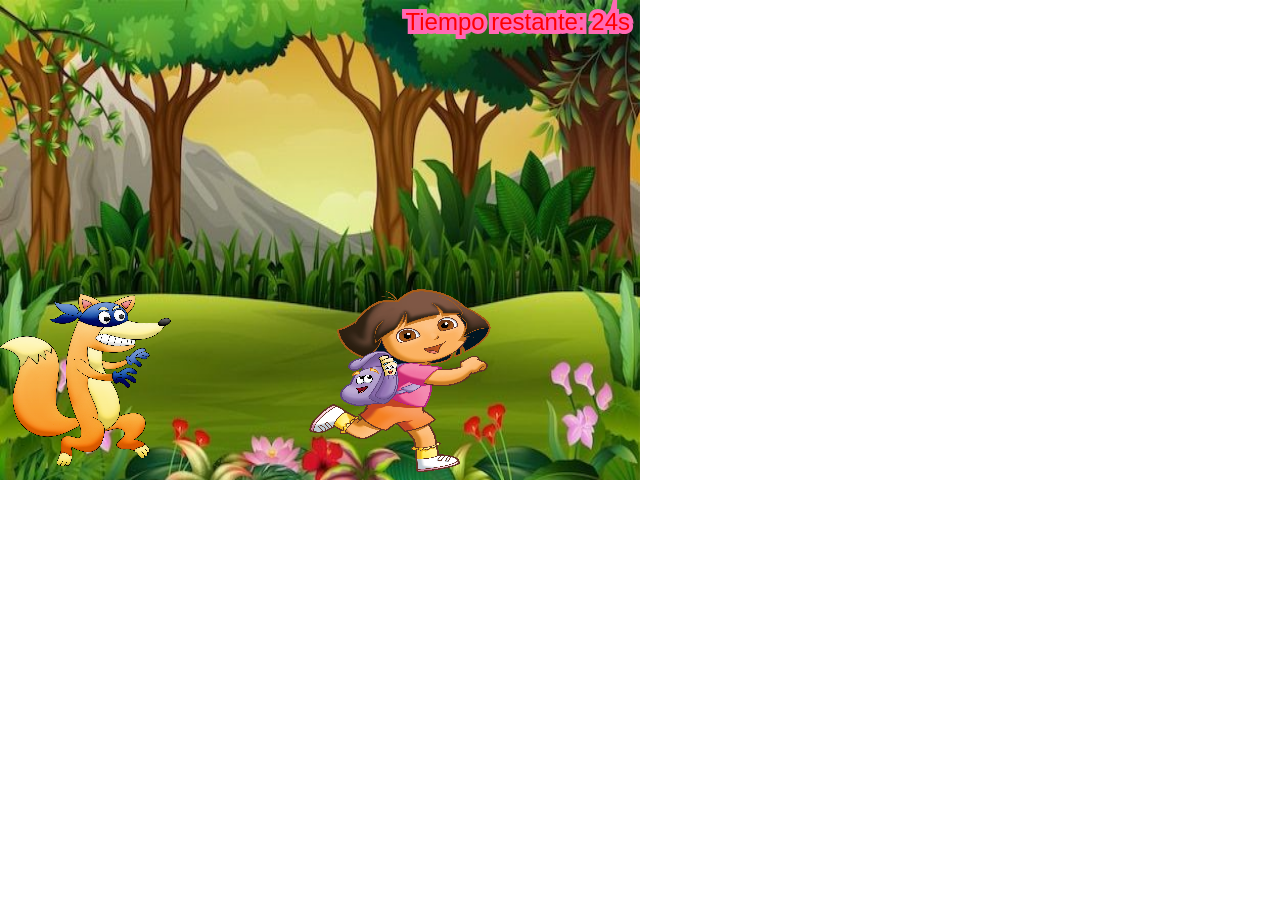
<file: Principall/index.html>
<!DOCTYPE html>
<html>
<head>
  <meta charset="utf-8">
  <meta name="viewport" content="width=device-width, initial-scale=1.0">

  <!-- PLEASE NO CHANGES BELOW THIS LINE (UNTIL I SAY SO) -->
  <script language="javascript" type="text/javascript" src="libraries/p5.min.js"></script>
  <script language="javascript" type="text/javascript" src="dora.js"></script>
  <script language="javascript" type="text/javascript" src="main.js"></script>
  <script language="javascript" type="text/javascript" src="obstacu.js"></script>
  <script language="javascript" type="text/javascript" src="zorro.js"></script>
  <script language="javascript" type="text/javascript" src="Principall.js"></script>
  <!-- OK, YOU CAN MAKE CHANGES BELOW THIS LINE AGAIN -->

  <style>
    body {
      padding: 0;
      margin: 0;
    }
  </style>
</head>

<body>
</body>
</html>
</file>
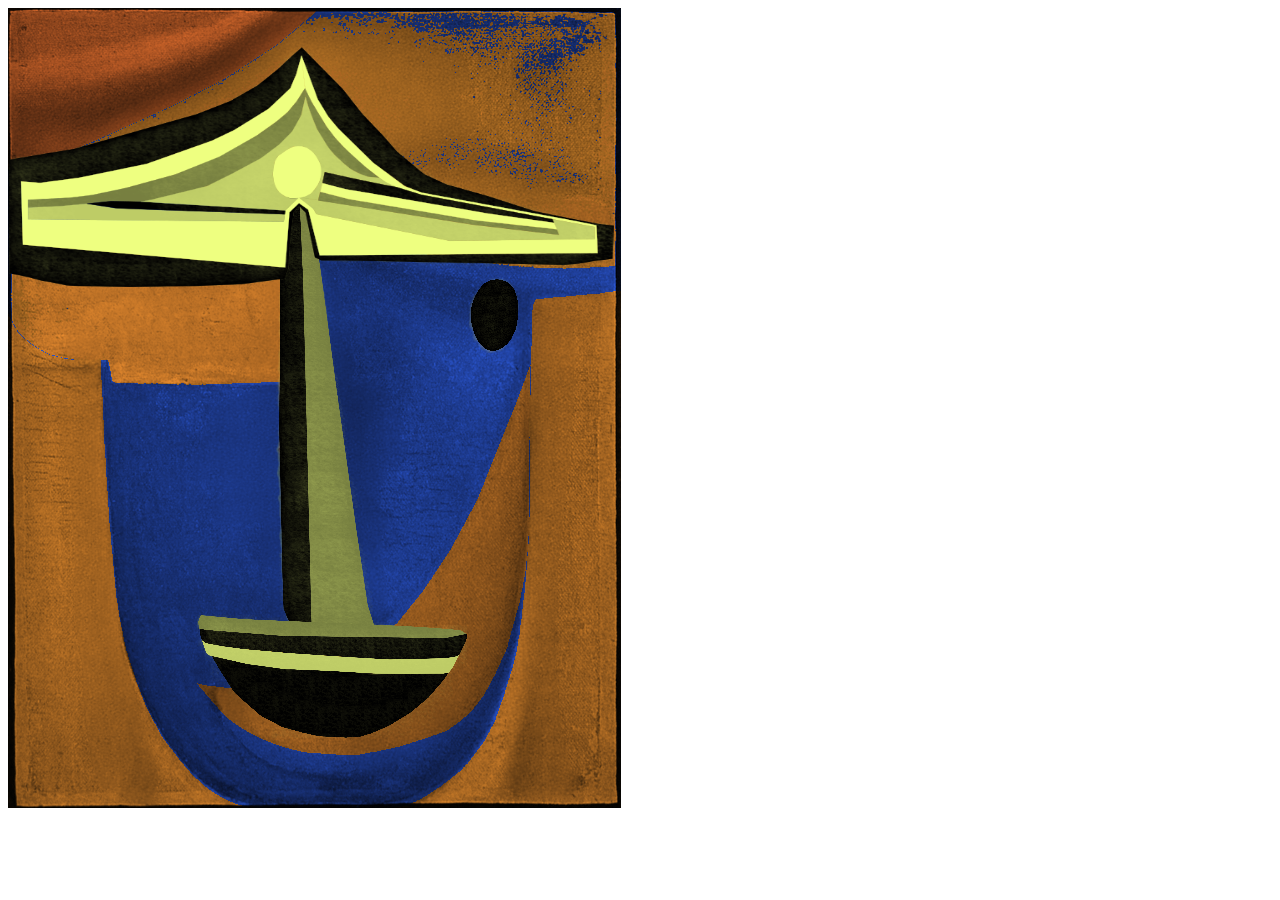
<file: ipmi-progranuevo/divozjando-main/index.html>
<!DOCTYPE html>
<html lang="es">
<head>
  <meta charset="UTF-8" />
  <title>Mi proyecto p5.js</title>

  
  <script src="libs/p5.min.js"></script>
  <script src="libs/addons/p5.sound.min.js"></script>

  <!-- Tu script -->
  <script src="sketch.js"></script>
</head>

<body>
</body>
</html>
</file>
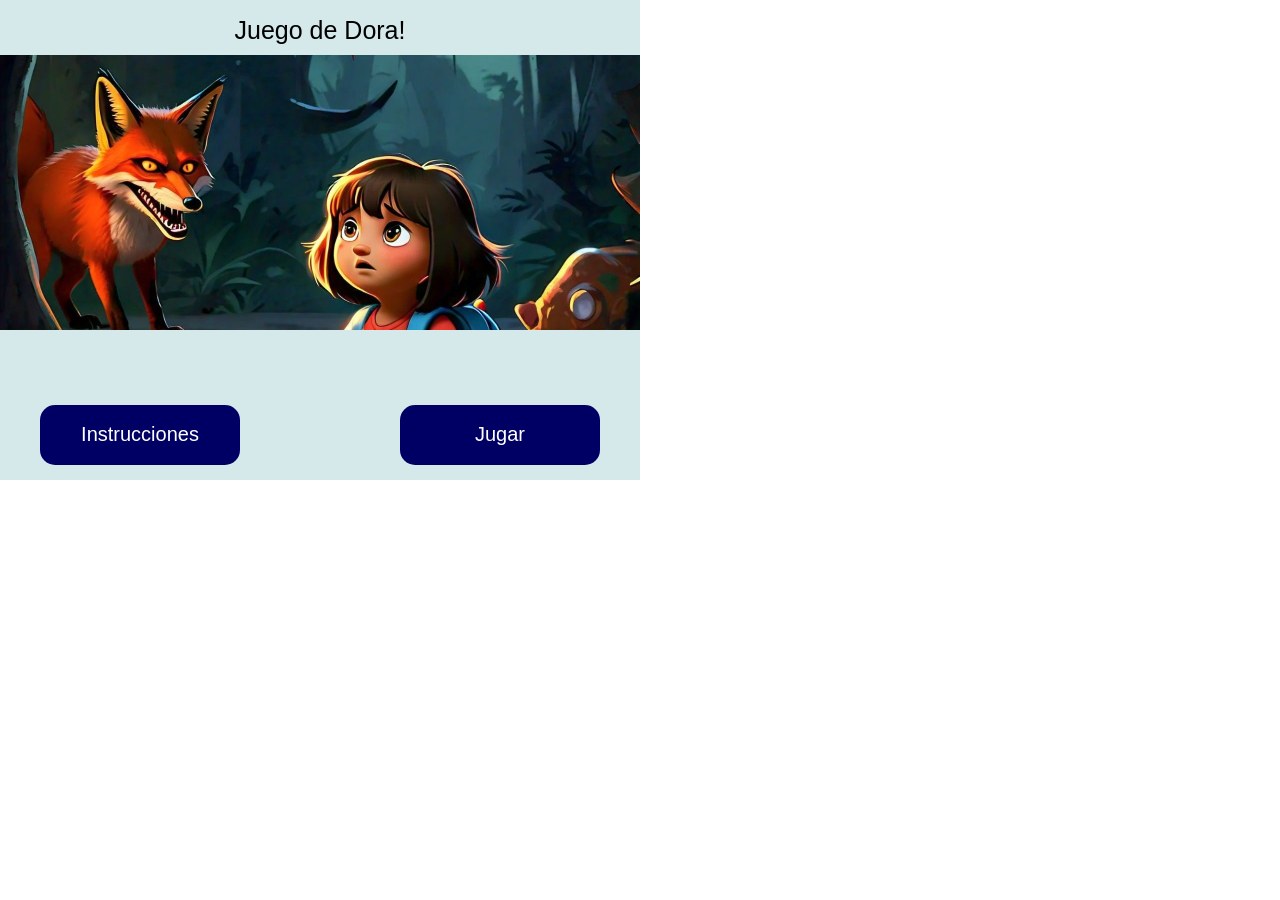
<file: yasss-main/tpfinalparte2/index.html>
<!DOCTYPE html>
<html>
<head>
  <meta charset="utf-8">
  <meta name="viewport" content="width=device-width, initial-scale=1.0">

  <!-- PLEASE NO CHANGES BELOW THIS LINE (UNTIL I SAY SO) -->
  <script language="javascript" type="text/javascript" src="libraries/p5.min.js"></script>
  <script language="javascript" type="text/javascript" src="Enemigo.js"></script>
  <script language="javascript" type="text/javascript" src="Juego.js"></script>
  <script language="javascript" type="text/javascript" src="Obstaculo.js"></script>
  <script language="javascript" type="text/javascript" src="Personaje.js"></script>
  <script language="javascript" type="text/javascript" src="tpfinalparte2.js"></script>
  <!-- OK, YOU CAN MAKE CHANGES BELOW THIS LINE AGAIN -->

  <style>
    body {
      padding: 0;
      margin: 0;
    }
  </style>
</head>

<body>
</body>
</html>
</file>
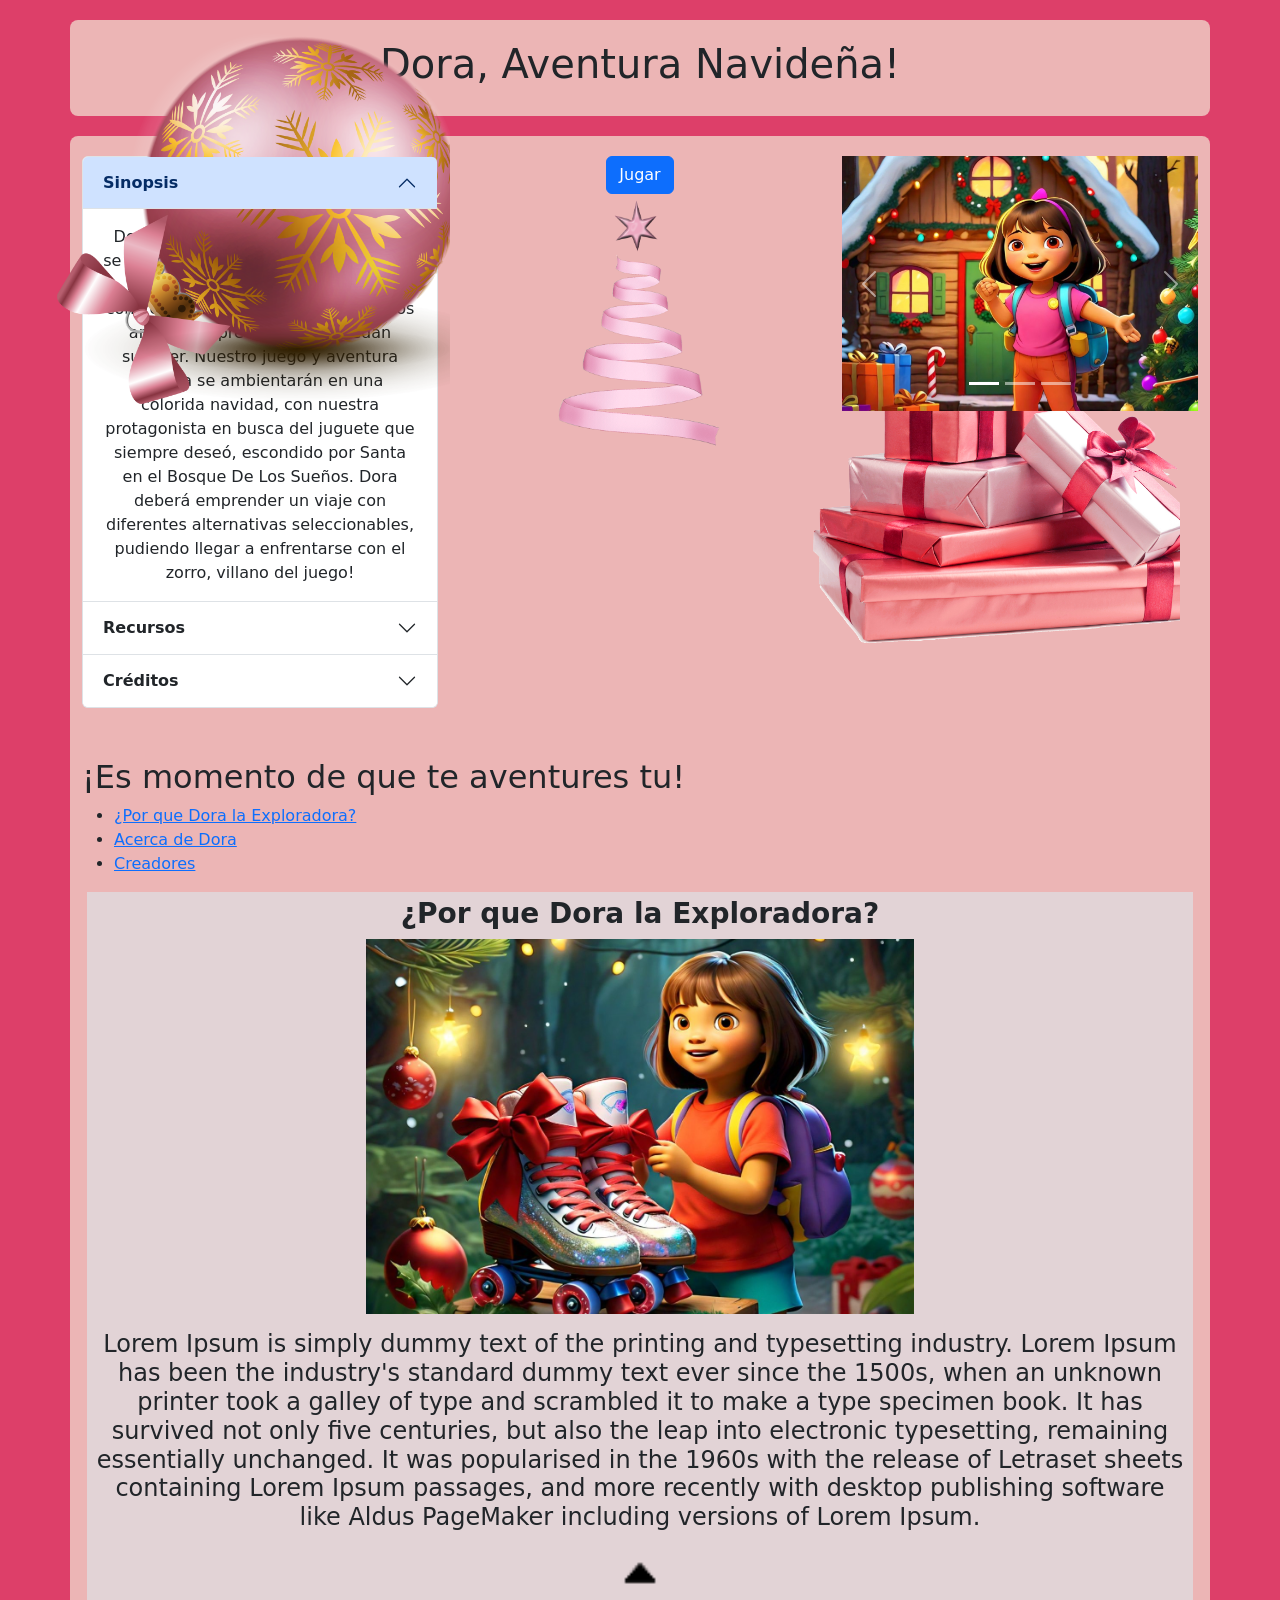
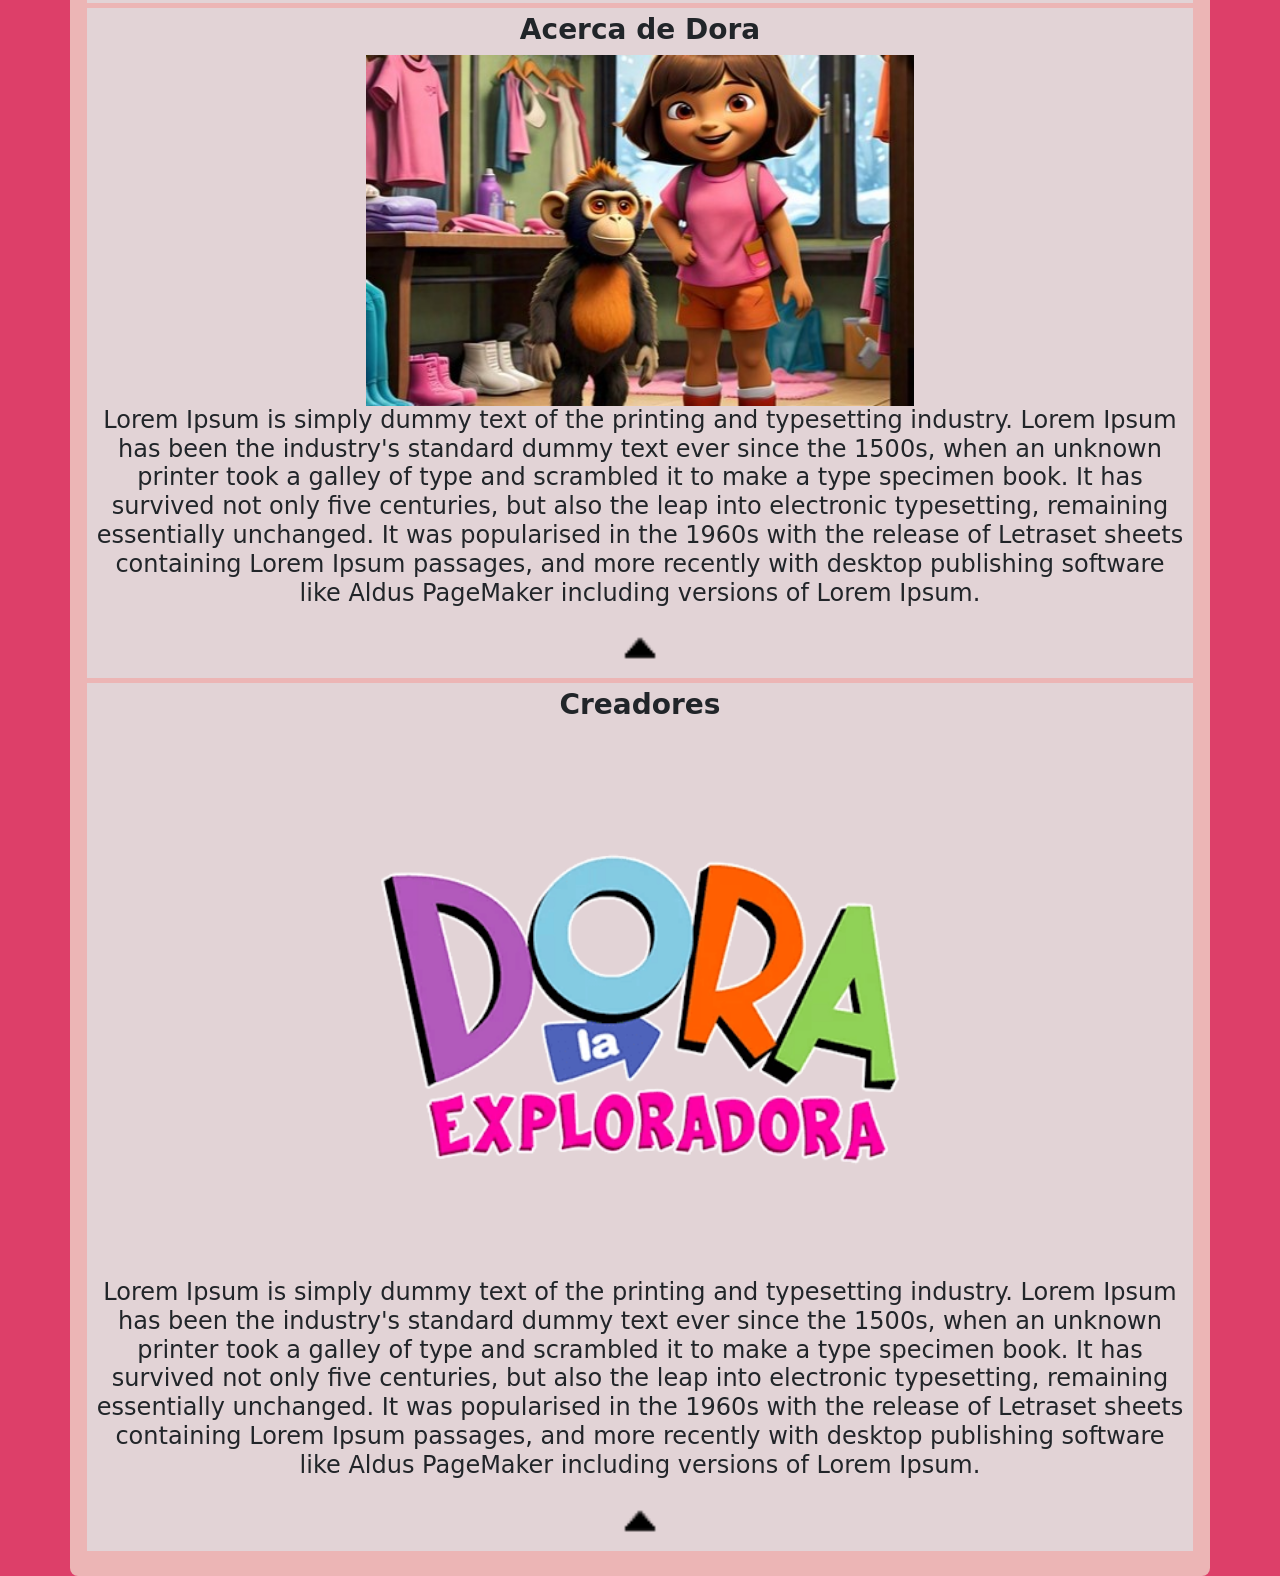
<file: DORA.WEB/bootstrap.html>
<!DOCTYPE html>
<html lang="en">
<head>
  <meta charset="utf-8">
  <meta name="viewport" content="width=device-width, initial-scale=1">
  <title>Bootstrap demo</title>

  <!DOCTYPE html>
<html lang="en">
<head>
  <meta charset="utf-8">
  <meta name="viewport" content="width=device-width, initial-scale=1">
  <title>Bootstrap demo</title>

  <!DOCTYPE html>
  <html lang="en">
  <head>
    <meta charset="utf-8">
    <meta name="viewport" content="width=device-width, initial-scale=1">
    <title>Bootstrap demo</title>
  
    <style>
      html, body {
        height: 0%; 
        background-color: #dd3f69; 
      }
  
      .container {
        background-color: #ecb5b5;
        padding: 20px;
        margin-top: 20px; 
        border-radius: 8px; 
        min-height: 0vh; 
      }

      .elementos {
      position: absolute;
      width: 400px; 
      height: 400px;
      background-size: cover; 
      
    }

    
    .regalito-derecho {
      right: 100px; 
      background-image: url('img/regalitos.png');
      top: 30%;
      
    }

    
    .pelotita-izquierda {
      left: 50px; 
      background-image: url('img/pelotitarosa.png');
      
    }

    nav  {
    list-style-type: circle;
    padding: 5;
    margin: 5;
    margin-top: 50px;
    text-align: left;  
}


article{ 
    background-color: #e2d3d6;
    padding: 5px;
    margin: 5px;
 }

 img {
    width: 50%; 
    height: 450x;
}

.flecha{
  width: 50px; 
  height: auto;
}


  </style>
  
  

  <link href="https://cdn.jsdelivr.net/npm/bootstrap@5.3.3/dist/css/bootstrap.min.css" rel="stylesheet" integrity="sha384-QWTKZyjpPEjISv5WaRU9OFeRpok6YctnYmDr5pNlyT2bRjXh0JMhjY6hW+ALEwIH" crossorigin="anonymous">
  </head>
  <body>

    <div class="elementos pelotita-izquierda"></div>
    <div class="elementos regalito-derecho"></div>
    <div class="container">
        
        <header>
          <center><h1 id="arriba"> Dora, Aventura Navideña!</h1></center>
        </header>
        
    </div>
    
    <div class="container text-center">
      <div class="row align-items-start">
        <!-- Columnaaaaaaaaaaaaaaaaaaaaaaaaaaaaaaaaa 1 -->
        <div class="col-md-4">
          <div class="accordion" id="accordionExample">
            <div class="accordion-item">
              <h2 class="accordion-header">
                <button class="accordion-button" type="button" data-bs-toggle="collapse" data-bs-target="#collapseOne" aria-expanded="true" aria-controls="collapseOne">
                  <strong>Sinopsis</strong>
                </button>
              </h2>
              <div id="collapseOne" class="accordion-collapse collapse show" data-bs-parent="#accordionExample">
                <div class="accordion-body">
                  Dora la Exploradora es una niña que se aventura continuamente y busca de la ayuda de los televidentes para concretar y llevar a cabo sus objetivos ante los imprevistos que puedan suceder. Nuestro juego y aventura gráfica se ambientarán en una colorida navidad, con nuestra protagonista en busca del juguete que siempre deseó, escondido por Santa en el Bosque De Los Sueños. Dora deberá emprender un viaje con diferentes alternativas seleccionables, pudiendo llegar a enfrentarse con el zorro, villano del juego! 
                </div>
              </div>
            </div>
            <div class="accordion-item">
              <h2 class="accordion-header">
                <button class="accordion-button collapsed" type="button" data-bs-toggle="collapse" data-bs-target="#collapseTwo" aria-expanded="false" aria-controls="collapseTwo">
                  <strong>Recursos</strong>
                </button>
              </h2>
              <div id="collapseTwo" class="accordion-collapse collapse" data-bs-parent="#accordionExample">
                <div class="accordion-body">
                  Como recurso para generar las imágenes que utilizamos en los dos trabajos, utilizamos META AI de WhatsApp. Con los correspondientes prompts, paciencia y detalles proporcionados, logramos conseguir una buena base gráfica para que nuestra historia cobre vida
                </div>
              </div>
            </div>
            <div class="accordion-item">
              <h2 class="accordion-header">
                <button class="accordion-button collapsed" type="button" data-bs-toggle="collapse" data-bs-target="#collapseThree" aria-expanded="false" aria-controls="collapseThree">
                    <strong>Créditos</strong>
                </button>
              </h2>
              <div id="collapseThree" class="accordion-collapse collapse" data-bs-parent="#accordionExample">
                <div class="accordion-body">
                  Nosotras somos Ana Cotleroff y Brunella Brancaleone, estudiantes de la Comisión 2 de Programación para medios interactivos orientada a las tecnologías web.
                </div>
              </div>
            </div>
          </div>
        </div>

        <!-- Columnaaaaaaaaaaaaaaaaaaaaaaaaaaaaaaaaaaa 2 -->
        <div class="col-md-4">
          
          <button type="button" class="btn btn-primary" data-bs-toggle="modal" data-bs-target="#exampleModal">
            Jugar
          </button>
          <div class="modal fade" id="exampleModal" tabindex="-1" aria-labelledby="exampleModalLabel" aria-hidden="true">
            <div class="modal-dialog modal-fullscreen">
              <div class="modal-content">
                <div class="modal-header">
                  <h1 class="modal-title fs-5" id="exampleModalLabel">Ayuda a Dora para que logre escapar del Zorro!</h1>
                </div>
                <div class="modal-body">
                  <iframe src="tpfinalparte2/index.html" frameborder="0" height="480" width="640"></iframe>
                </div>
                <div class="modal-footer">
                  <button type="button" class="btn btn-secondary" data-bs-dismiss="modal">Cerrar</button>
                </div>
              </div>
            </div>
          </div>
          <div class="text-center">
            <img src="img/arbol.png" alt="Árbol de Navidad" class="img-fluid">
          </div>
        </div>

        <!-- Columnaaaaaaaaaaaaaaaaaaaaaaaaaaaaaaaaaaaaaaa 3 -->
        <div class="col-md-4 d-flex justify-content-center">
          
          <div id="carouselExampleCaptions" class="carousel slide w-100">
            <div class="carousel-indicators">
              <button type="button" data-bs-target="#carouselExampleCaptions" data-bs-slide-to="0" class="active" aria-current="true" aria-label="Slide 1"></button>
              <button type="button" data-bs-target="#carouselExampleCaptions" data-bs-slide-to="1" aria-label="Slide 2"></button>
              <button type="button" data-bs-target="#carouselExampleCaptions" data-bs-slide-to="2" aria-label="Slide 3"></button>
            </div>
            <div class="carousel-inner">
              <div class="carousel-item active">
                <img src="img/escena0.jpg" class="d-block w-100" alt="...">
                <div class="carousel-caption d-none d-md-block">
                </div>
              </div>
              <div class="carousel-item">
                <img src="img/escena1.jpg" class="d-block w-100" alt="...">
                <div class="carousel-caption d-none d-md-block">
                </div>
              </div>
              <div class="carousel-item">
                <img src="img/escena3.jpg" class="d-block w-100" alt="...">
                <div class="carousel-caption d-none d-md-block">
                </div>
              </div>
            </div>
            <button class="carousel-control-prev" type="button" data-bs-target="#carouselExampleCaptions" data-bs-slide="prev">
              <span class="carousel-control-prev-icon" aria-hidden="true"></span>
              <span class="visually-hidden">Previous</span>
            </button>
            <button class="carousel-control-next" type="button" data-bs-target="#carouselExampleCaptions" data-bs-slide="next">
              <span class="carousel-control-next-icon" aria-hidden="true"></span>
              <span class="visually-hidden">Next</span>
            </button>
          </div>
        </div>
      </div>


      
      <nav>
        <h2>¡Es momento de que te aventures tu!</h2>
        <ul>
            <li><a href="#¿PorqueDoralaExploradora?">¿Por que Dora la Exploradora?</a></li>
            <li><a href="#AcercadeDora">Acerca de Dora</a></li>
            <li><a href="#Creadores">Creadores</a></li>
        </ul>
    </nav>
    
    <article>
        <h3 id="¿PorqueDoralaExploradora?"> <strong>¿Por que Dora la Exploradora?</strong></h3>
        <p><img src="img/escena15.jpg" alt="" class="adaptable"></p>
        <h4><p> Lorem Ipsum is simply dummy text of the printing and typesetting industry. Lorem Ipsum has been the industry's standard dummy text ever since the 1500s, when an unknown printer took a galley of type and scrambled it to make a type specimen book. It has survived not only five centuries, but also the leap into electronic typesetting, remaining essentially unchanged. It was popularised in the 1960s with the release of Letraset sheets containing Lorem Ipsum passages, and more recently with desktop publishing software like Aldus PageMaker including versions of Lorem Ipsum.</p></h4>
        <a href="#arriba"><img src="img/flecha.png" alt="" class="flecha"></a>
    </article>
    
    <article>
        <h3 id="AcercadeDora"> <strong>Acerca de Dora</strong></h3>
        <img src="img/escena2.jpg" alt="" class="adaptable">
        <h4><p>Lorem Ipsum is simply dummy text of the printing and typesetting industry. Lorem Ipsum has been the industry's standard dummy text ever since the 1500s, when an unknown printer took a galley of type and scrambled it to make a type specimen book. It has survived not only five centuries, but also the leap into electronic typesetting, remaining essentially unchanged. It was popularised in the 1960s with the release of Letraset sheets containing Lorem Ipsum passages, and more recently with desktop publishing software like Aldus PageMaker including versions of Lorem Ipsum.</p></h4>
        <a href="#arriba"><img src="img/flecha.png" alt="" class="flecha"></a>
      </article>
    
    <article>
        <h3 id="Creadores"> <strong>Creadores</strong></h3>
        <img src="img/doralogo.png" alt="" class="adaptable">
        <h4><p>Lorem Ipsum is simply dummy text of the printing and typesetting industry. Lorem Ipsum has been the industry's standard dummy text ever since the 1500s, when an unknown printer took a galley of type and scrambled it to make a type specimen book. It has survived not only five centuries, but also the leap into electronic typesetting, remaining essentially unchanged. It was popularised in the 1960s with the release of Letraset sheets containing Lorem Ipsum passages, and more recently with desktop publishing software like Aldus PageMaker including versions of Lorem Ipsum.</p></h4>
        <a href="#arriba"><img src="img/flecha.png" alt="" class="flecha"></a>
      </article>
  
    </div>

   

  

    <script src="https://cdn.jsdelivr.net/npm/bootstrap@5.3.3/dist/js/bootstrap.bundle.min.js" integrity="sha384-YvpcrYf0tY3lHB60NNkmXc5s9fDVZLESaAA55NDzOxhy9GkcIdslK1eN7N6jIeHz" crossorigin="anonymous"></script>
  </body>
</html>
</file>
